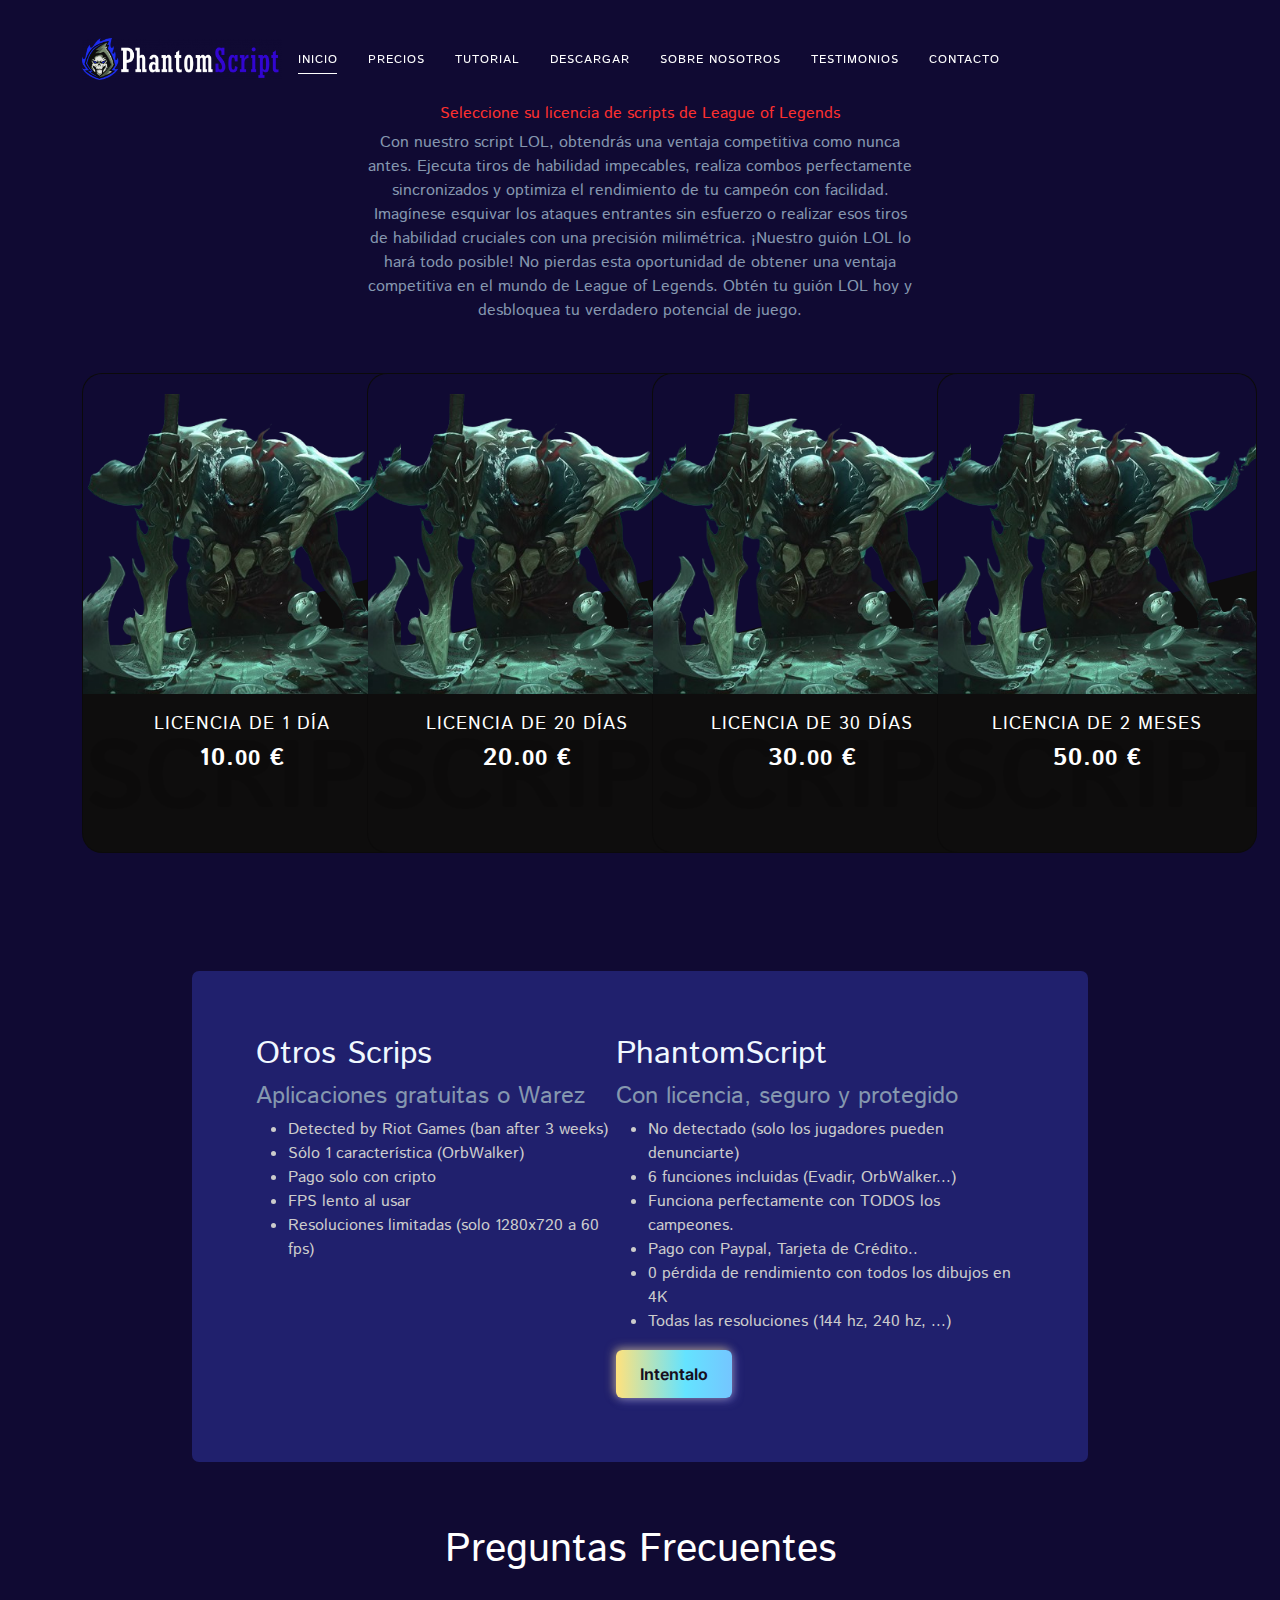
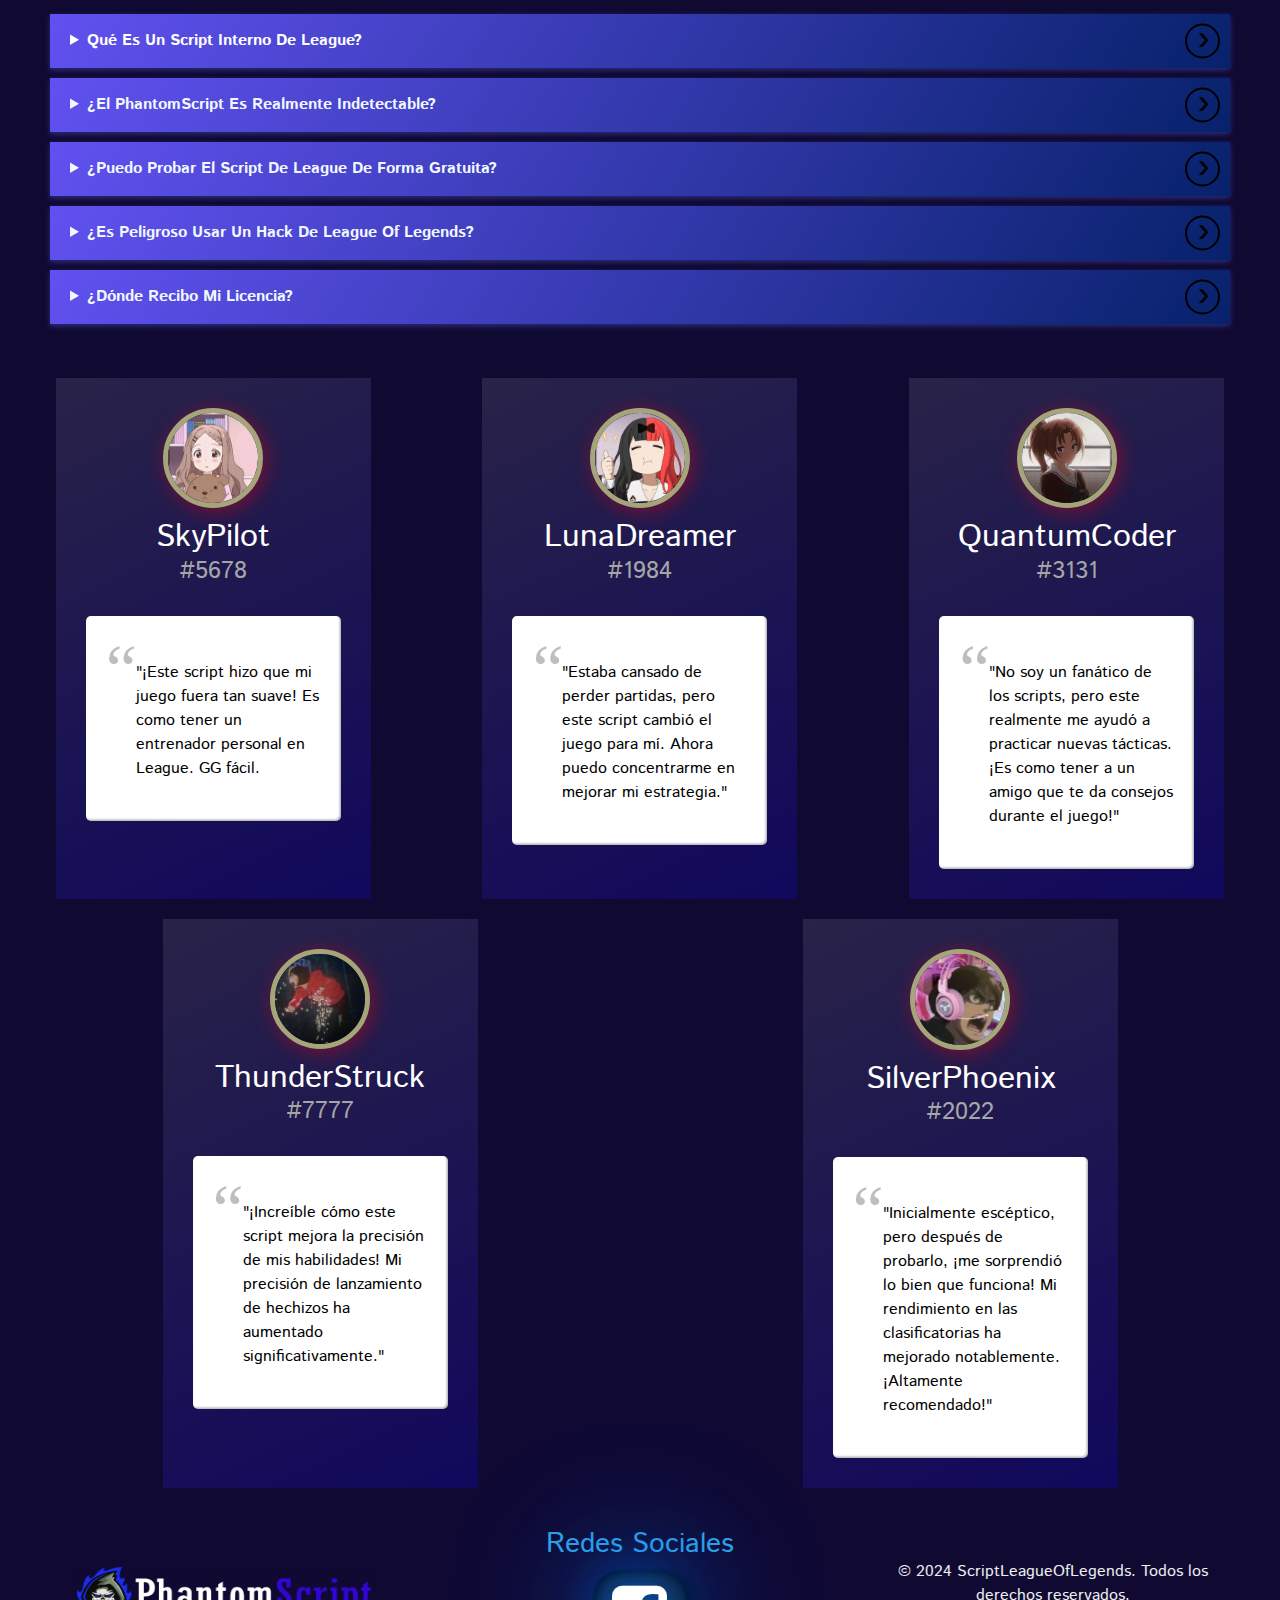
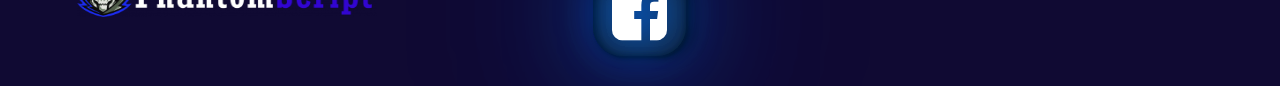
<file: precios.html>
<!DOCTYPE html>
<html lang="en">
<head>
    <meta charset="UTF-8">
    <meta name="viewport" content="width=device-width, initial-scale=1.0">
    <link href="https://cdn.jsdelivr.net/npm/bootstrap@5.3.2/dist/css/bootstrap.min.css" rel="stylesheet" integrity="sha384-T3c6CoIi6uLrA9TneNEoa7RxnatzjcDSCmG1MXxSR1GAsXEV/Dwwykc2MPK8M2HN" crossorigin="anonymous">
    <link rel="stylesheet" href="bosstrap/bootstrap.css">
    <link rel="stylesheet" href="css/footer.css">
    <link rel="stylesheet" href="https://cdn.jsdelivr.net/npm/bootstrap-icons@1.11.3/font/bootstrap-icons.min.css">
    <link rel="stylesheet" href="css/shops.css">
    <link rel="stylesheet" href="css/footer.css">
    <link rel="stylesheet" href="css/containerimagen.css">
    <link rel="stylesheet" href="css/button.css">
    <link rel="stylesheet" href="css/navbar.css">
    <link rel="stylesheet" href="css/shops2.css">
    <link rel="stylesheet" href="css/shops3.css">
    <link rel="stylesheet" href="css/icons.css">
    <link rel="stylesheet" href="https://stackpath.bootstrapcdn.com/font-awesome/4.7.0/css/font-awesome.min.css">
    <link rel="stylesheet" href="css/testimonios.css">
    <link rel="stylesheet" href="css/bustrap.css">
    <title>Precios</title>
</head>
<body>
  <header class="main-header">
    <div class="container">
      <nav class="navbar navbar-expand-lg main-nav px-0">
        <a class="navbar-brand" href="/mojo">
					      <img src="Imagenes/logo-weis-e1674439426700.webp" alt="rajeshdas.com">
					    </a>
        <button class="navbar-toggler" type="button" data-toggle="collapse" data-target="#mainMenu" aria-controls="mainMenu" aria-expanded="false" aria-label="Toggle navigation">
                        <span class="icon-bar icon-bar-1"></span>
                        <span class="icon-bar icon-bar-2"></span>
                        <span class="icon-bar icon-bar-3"></span>
                    </button>
        <div class="collapse navbar-collapse" id="mainMenu">
          <ul class="navbar-nav ml-auto text-uppercase f1">
            <li>
              <a href="index.html" class="active active-first">Inicio</a>
            </li>
            <li>
              <a href="precios.html">Precios</a>
            </li>
            <li>
              <a href="tutorial.html">Tutorial</a>
            </li>
            <li>
              <a href="#project">Descargar</a>
            </li>
            <li>
              <a href="#team">Sobre Nosotros</a>
            </li>
            <li>
              <a href="#testimony">Testimonios</a>
            </li>
            <li>
              <a href="#contact">Contacto</a>
            </li>
          </ul>
        </div>
      </nav>
    </div>
  </header>
  <section style="background-color: rgb(16, 10, 51);">
  <section class="section-products">
		<div class="container">
				<div class="row justify-content-center text-center">
						<div class="col-md-8 col-lg-6">
								<div class="header">
                  <br>
										<h3>Seleccione su licencia de scripts de League of Legends</h3>
										<p style="color: #8597af;">Con nuestro script LOL, obtendrás una ventaja competitiva como nunca antes. Ejecuta tiros de habilidad impecables, realiza combos perfectamente sincronizados y optimiza el rendimiento de tu campeón con facilidad. Imagínese esquivar los ataques entrantes sin esfuerzo o realizar esos tiros de habilidad cruciales con una precisión milimétrica. ¡Nuestro guión LOL lo hará todo posible! No pierdas esta oportunidad de obtener una ventaja competitiva en el mundo de League of Legends. Obtén tu guión LOL hoy y desbloquea tu verdadero potencial de juego.</p>
								</div>
						</div>
				</div>
				<div class="row">
						<div class="col-md-6 col-lg-4 col-xl-3">
              <div class="card">

                <div class="imgBox">
                  <img src="Imagenes/Pyke_0-removebg-preview.png" alt="mouse corsair" class="script-lol">
                </div>
                <div class="contentBox">
                  <h3>Licencia de 1 Día</h3>
                  <h2 class="price">10.<small>00</small> €</h2>
                  <a href="#" class="buy">Comprar ahora</a>
                </div>
              </div>
						</div>
						<div class="col-md-6 col-lg-4 col-xl-3">
              <div class="card">

                <div class="imgBox">
                  <img src="Imagenes/Pyke_0-removebg-preview.png" alt="mouse corsair" class="script-lol">
                </div>
              
                <div class="contentBox">
                  <h3>Licencia de 20 Días</h3>
                  <h2 class="price">20.<small>00</small> €</h2>
                  <a href="#" class="buy">Comprar ahora</a>
                </div>
              
              </div>
						</div>
						<div class="col-md-6 col-lg-4 col-xl-3">
              <div class="card">

                <div class="imgBox">
                  <img src="Imagenes/Pyke_0-removebg-preview.png" alt="mouse corsair" class="script-lol">
                </div>
              
                <div class="contentBox">
                  <h3>Licencia de 30 Días</h3>
                  <h2 class="price">30.<small>00</small> €</h2>
                  <a href="#" class="buy">Comprar ahora</a>
                </div>
              
              </div>
						</div>
						<div class="col-md-6 col-lg-4 col-xl-3">
              <div class="card">

                <div class="imgBox">
                  <img src="Imagenes/Pyke_0-removebg-preview.png" alt="mouse corsair" class="script-lol">
                </div>
              
                <div class="contentBox">
                  <h3>Licencia de 2 meses</h3>
                  <h2 class="price">50.<small>00</small> €</h2>
                  <a href="#" class="buy">Comprar ahora</a>
                </div>
              
              </div>
						</div>
				</div>
		</div>
</section>
<section>
<div class="container-shop3 flex-shop3">
  <div class="flex_content flex2">
      <h2 style="color: aliceblue;">Otros Scrips</h2>
      <h4 style="color: #8597af;">Aplicaciones gratuitas o Warez</h4>
      <ul>
          <li>Detected by Riot Games (ban after 3 weeks)</li>
          <li>Sólo 1 característica (OrbWalker)</li>
          <li>Pago solo con cripto</li>
          <li>FPS lento al usar</li>
          <li>Resoluciones limitadas (solo 1280x720 a 60 fps)</li>
      </ul>
  </div>
  <div class="flex_content">
      <h2 style="color: aliceblue;">PhantomScript</h2>
      <h4 style="color: #8597af;">Con licencia, seguro y protegido</h4>
      <ul>
          <li>No detectado (solo los jugadores pueden denunciarte)</li>
          <li>6 funciones incluidas (Evadir, OrbWalker...)</li>
          <li>Funciona perfectamente con TODOS los campeones.</li>
          <li>Pago con Paypal, Tarjeta de Crédito..</li>
          <li>0 pérdida de rendimiento con todos los dibujos en 4K</li>
          <li>Todas las resoluciones (144 hz, 240 hz, ...)</li>
      </ul>
      <button>
          Intentalo
      </button>
  </div>
</div>
</section>
<section class="section-2">
  <h1>Preguntas Frecuentes</h1>

<details class="accordion">
  <summary class="accordion-btn"  style="color: rgb(255, 255, 255);">Qué Es Un Script Interno De League?</summary>
  <div class="accordion-content">
    <p style="color: rgb(255, 255, 255);">
      Un script interno de LoL examina todos los datos del proceso/memoria de League of Legends. Cuando se procesan los datos recopilados, las acciones en el juego se realizan automáticamente enviando paquetes de red al servidor. Este es un ejemplo clásico de "pulsar espacio para ganar" que solía ser común en años anteriores. Como ejemplo, puedes minimizar la ventana de LoL, pero seguirás esquivando todas las habilidades enemigas en el juego.
    </p>
  </div>
</details>

<details class="accordion">
  <summary class="accordion-btn" style="color: aliceblue;">¿El PhantomScript Es Realmente Indetectable?</summary>
  <div class="accordion-content">
    <p style="color: rgb(255, 255, 255);">
      ¡Sí! Si utilizas nuestro hack de League of Legends de manera discreta, entonces no te pasará nada. Sin embargo, la regla de oro es la seguridad en primer lugar. No utilices scripts en tu cuenta principal.
    </p>
  </div>
</details>

<details class="accordion">
  <summary class="accordion-btn" style="color: aliceblue;">¿Puedo Probar El Script De League De Forma Gratuita?</summary>
  <div class="accordion-content">
    <p style="color: rgb(255, 255, 255);">
      No. La prueba gratuita ha sido abusada en pasado. Sin embargo, ofrecemos una licencia de un día con fines de prueba.
    </p>
  </div>
</details>

<details class="accordion">
  <summary class="accordion-btn" style="color: aliceblue;">¿Es Peligroso Usar Un Hack De League Of Legends?</summary>
  <div class="accordion-content">
    <p style="color: rgb(255, 255, 255);">
      Riot Games siempre está buscando nuevas formas de atrapar a los tramposos. Sin embargo, nuestro hack de League of Legends utiliza la técnica de elusión anti-trampas más sofisticada. Lo único de lo que debes preocuparte es de que otros jugadores te reporten. ¡No encontrarás un mejor hack de League of Legends en el mercado!
    </p>
  </div>
</details>
<details class="accordion">
  <summary class="accordion-btn" style="color: aliceblue;">¿Dónde Recibo Mi Licencia?</summary>
  <div class="accordion-content">
    <p style="color: rgb(255, 255, 255);">
      La licencia se envía por correo electrónico.
    </p>
  </div>
</details>
</section>
<br>
<section class="testimonial-container">
  <figure class="snip1390">
    <img src="Imagenes/297fb8f501aaf90fa10f2a5ab17cc38d.jpg" alt="profile-sample3" class="profile" />
    <figcaption>
      <h2>SkyPilot</h2>
      <h4>#5678</h4>
      <blockquote>"¡Este script hizo que mi juego fuera tan suave! Es como tener un entrenador personal en League. GG fácil.</blockquote>
    </figcaption>
  </figure>
  <figure class="snip1390 hover">
    <img src="Imagenes/4511a56ec145f9ffa11e197e4fbc8fa2.jpg" alt="profile-sample5" class="profile" />
    <figcaption>
      <h2>LunaDreamer</h2>
      <h4>#1984</h4>
      <blockquote>"Estaba cansado de perder partidas, pero este script cambió el juego para mí. Ahora puedo concentrarme en mejorar mi estrategia." </blockquote>
    </figcaption>
  </figure>
  <figure class="snip1390">
    <img src="Imagenes/5a2262afcf1d3cbd1128a8244fdb2e92.jpg" alt="profile-sample6" class="profile" />
    <figcaption>
      <h2>QuantumCoder</h2>
      <h4>#3131</h4>
      <blockquote>"No soy un fanático de los scripts, pero este realmente me ayudó a practicar nuevas tácticas. ¡Es como tener a un amigo que te da consejos durante el juego!"</blockquote>
    </figcaption>
  </figure>
  <figure class="snip1390">
    <img src="Imagenes/5b4d32e70696d062dd7c45ff484c5b1c.jpg" alt="profile-sample6" class="profile" />
    <figcaption>
      <h2>ThunderStruck</h2>
      <h4>#7777</h4>
      <blockquote>"¡Increíble cómo este script mejora la precisión de mis habilidades! Mi precisión de lanzamiento de hechizos ha aumentado significativamente."</blockquote>
    </figcaption>
  </figure>
  <figure class="snip1390">
    <img src="Imagenes/64166b77a101494eb2264e4f9ad6118f.jpg" alt="profile-sample6" class="profile" />
    <figcaption>
      <h2>SilverPhoenix</h2>
      <h4>#2022</h4>
      <blockquote>"Inicialmente escéptico, pero después de probarlo, ¡me sorprendió lo bien que funciona! Mi rendimiento en las clasificatorias ha mejorado notablemente. ¡Altamente recomendado!"</blockquote>
    </figcaption>
  </figure>
</section>
</section>
    <footer class="footer-container">
        <div class="footer-columnas">
            <img src="Imagenes/logo-weis-e1674439426700.webp" alt="Logo" width="300" height="50" class="d-inline-block align-text-top">
        </div>
        <div class="footer-columnas ">
            <h3>Redes Sociales</h3>
            <i class="fa fa-facebook-square" id="facebook"></i>
        </div>
        <div class="footer-columnas">
            <p>&copy; 2024 ScriptLeagueOfLegends. Todos los derechos reservados.</p>
        </div>
      </footer>
    <script src="https://cdn.jsdelivr.net/npm/bootstrap@5.3.2/dist/js/bootstrap.bundle.min.js" integrity="sha384-C6RzsynM9kWDrMNeT87bh95OGNyZPhcTNXj1NW7RuBCsyN/o0jlpcV8Qyq46cDfL" crossorigin="anonymous"></script>
</body>
</html>
</file>
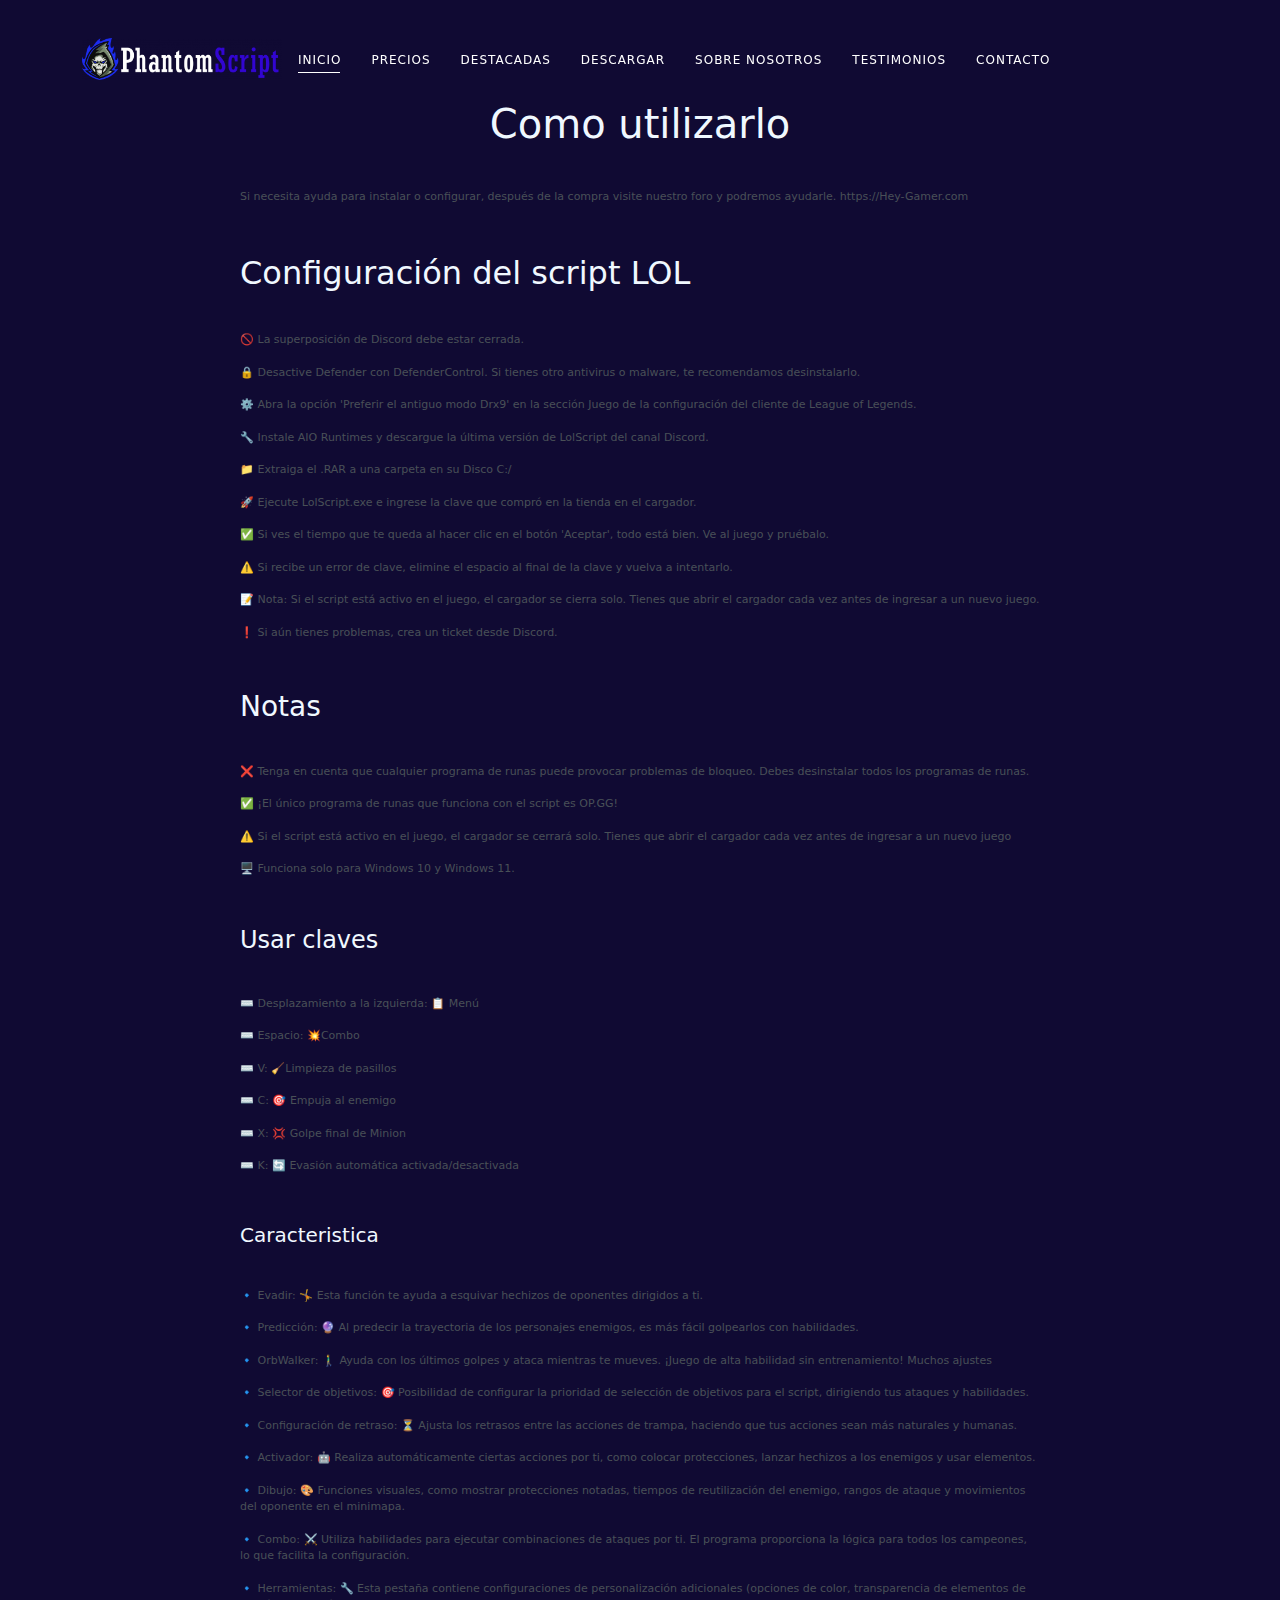
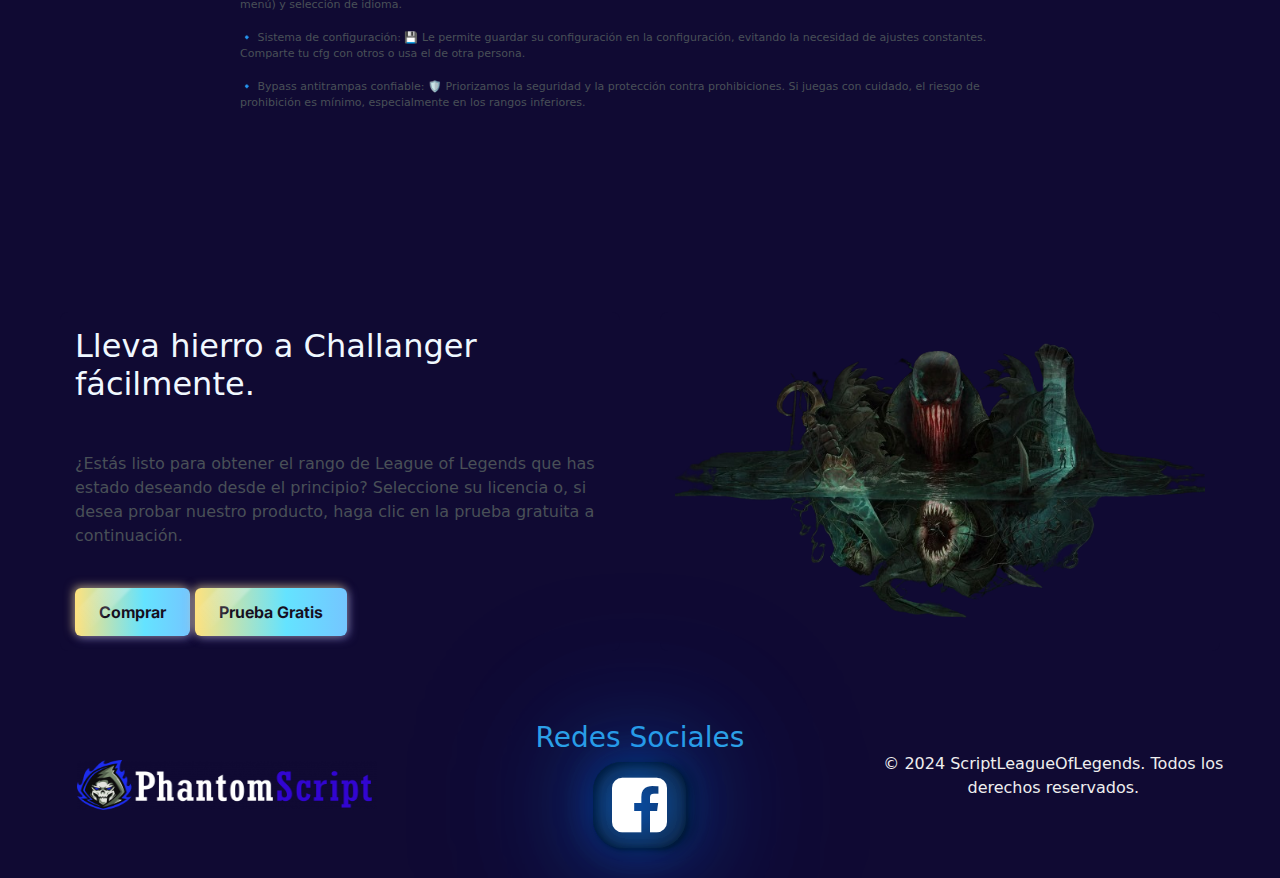
<file: tutorial.html>
<!DOCTYPE html>
<html lang="en">
<head>
    <meta charset="UTF-8">
    <meta name="viewport" content="width=device-width, initial-scale=1.0">
    <link href="https://cdn.jsdelivr.net/npm/bootstrap@5.3.2/dist/css/bootstrap.min.css" rel="stylesheet" integrity="sha384-T3c6CoIi6uLrA9TneNEoa7RxnatzjcDSCmG1MXxSR1GAsXEV/Dwwykc2MPK8M2HN" crossorigin="anonymous">
    <link rel="stylesheet" href="bosstrap/bootstrap.css">
    <link rel="stylesheet" href="https://cdn.jsdelivr.net/npm/bootstrap-icons@1.11.3/font/bootstrap-icons.min.css">
    <link rel="stylesheet" href="css/containertuto.css">
    <link rel="stylesheet" href="css/footer.css">
    <link rel="stylesheet" href="css/containerimagen.css">
    <link rel="stylesheet" href="css/button.css">
    <link rel="stylesheet" href="css/navbar.css">
    <link rel="stylesheet" href="css/icons.css">
    <link rel="stylesheet" href="https://stackpath.bootstrapcdn.com/font-awesome/4.7.0/css/font-awesome.min.css">
    <title>Tutorial</title>
</head>
<body>
  <header class="main-header">
    <div class="container">
      <nav class="navbar navbar-expand-lg main-nav px-0">
        <a class="navbar-brand" href="/mojo">
					      <img src="Imagenes/logo-weis-e1674439426700.webp" alt="rajeshdas.com">
					    </a>
        <button class="navbar-toggler" type="button" data-toggle="collapse" data-target="#mainMenu" aria-controls="mainMenu" aria-expanded="false" aria-label="Toggle navigation">
                        <span class="icon-bar icon-bar-1"></span>
                        <span class="icon-bar icon-bar-2"></span>
                        <span class="icon-bar icon-bar-3"></span>
                    </button>
        <div class="collapse navbar-collapse" id="mainMenu">
          <ul class="navbar-nav ml-auto text-uppercase f1">
            <li>
              <a href="index.html" class="active active-first">Inicio</a>
            </li>
            <li>
              <a href="precios.html">Precios</a>
            </li>
            <li>
              <a href="#service">Destacadas</a>
            </li>
            <li>
              <a href="#project">Descargar</a>
            </li>
            <li>
              <a href="#team">Sobre Nosotros</a>
            </li>
            <li>
              <a href="#testimony">Testimonios</a>
            </li>
            <li>
              <a href="#contact">Contacto</a>
            </li>
          </ul>
        </div>
      </nav>
    </div>
  </header>
    <section style="background-color: rgb(16, 10, 51);">
        <div class="container-section">
            <h1 style="text-align: center; color: aliceblue;">Como  utilizarlo </h1>
            <p>
                <br>
            </p>
            <p>Si necesita ayuda para instalar o configurar, después de la compra visite nuestro foro y podremos ayudarle. https://Hey-Gamer.com</p>
            <p>
                <br>
            </p>
            <h2 style="color: aliceblue;">Configuración del script LOL</h2>
            <p>
                <br>
            </p>
            <p>🚫 La superposición de Discord debe estar cerrada.</p>
            <p>🔒 Desactive Defender con DefenderControl. Si tienes otro antivirus o malware, te recomendamos desinstalarlo.</p>
            <p>⚙️ Abra la opción 'Preferir el antiguo modo Drx9' en la sección Juego de la configuración del cliente de League of Legends.</p>
            <p>🔧 Instale AIO Runtimes y descargue la última versión de LolScript del canal Discord.</p>
            <p>📁 Extraiga el .RAR a una carpeta en su Disco C:/</p>
            <p>🚀 Ejecute LolScript.exe e ingrese la clave que compró en la tienda en el cargador.</p>
            <p>✅ Si ves el tiempo que te queda al hacer clic en el botón 'Aceptar', todo está bien. Ve al juego y pruébalo.</p>
            <p>⚠️ Si recibe un error de clave, elimine el espacio al final de la clave y vuelva a intentarlo.</p>
            <p>📝 Nota: Si el script está activo en el juego, el cargador se cierra solo. Tienes que abrir el cargador cada vez antes de ingresar a un nuevo juego.</p>
            <p>❗️ Si aún tienes problemas, crea un ticket desde Discord.</p>
            <p>
                <br>
            </p>
            <h3 style="color: aliceblue;">Notas</h3>
            <p>
                <br>
            </p>
            <p>❌ Tenga en cuenta que cualquier programa de runas puede provocar problemas de bloqueo. Debes desinstalar todos los programas de runas.</p>
            <p>✅ ¡El único programa de runas que funciona con el script es OP.GG!</p>
            <p>⚠️ Si el script está activo en el juego, el cargador se cerrará solo. Tienes que abrir el cargador cada vez antes de ingresar a un nuevo juego</p>
            <p>🖥️ Funciona solo para Windows 10 y Windows 11.</p>
            <p>
                <br>
            </p>
            <h4 style="color: aliceblue;">Usar claves</h4>
            <p>
                <br>
            </p>
            <p>⌨️ Desplazamiento a la izquierda: 📋 Menú</p>
            <p>⌨️ Espacio: 💥Combo</p>
            <p>⌨️ V: 🧹Limpieza de pasillos</p>
            <p>⌨️ C: 🎯 Empuja al enemigo</p>
            <p>⌨️ X: 💢 Golpe final de Minion</p>
            <p>⌨️ K: 🔄 Evasión automática activada/desactivada</p>
            <p>
                <br>
            </p>
            <h5 style="color: aliceblue;">Caracteristica </h5>
            <p>
                <br>
            </p>
            <p>🔹 Evadir: 🤸 Esta función te ayuda a esquivar hechizos de oponentes dirigidos a ti.</p>
            <p>🔹 Predicción: 🔮 Al predecir la trayectoria de los personajes enemigos, es más fácil golpearlos con habilidades.</p>
            <p>🔹 OrbWalker: 🚶‍♂️ Ayuda con los últimos golpes y ataca mientras te mueves. ¡Juego de alta habilidad sin entrenamiento! Muchos ajustes</p>
            <p>🔹 Selector de objetivos: 🎯 Posibilidad de configurar la prioridad de selección de objetivos para el script, dirigiendo tus ataques y habilidades.</p>
            <p>🔹 Configuración de retraso: ⏳ Ajusta los retrasos entre las acciones de trampa, haciendo que tus acciones sean más naturales y humanas.</p>
            <p>🔹 Activador: 🤖 Realiza automáticamente ciertas acciones por ti, como colocar protecciones, lanzar hechizos a los enemigos y usar elementos.</p>
            <p>🔹 Dibujo: 🎨 Funciones visuales, como mostrar protecciones notadas, tiempos de reutilización del enemigo, rangos de ataque y movimientos del oponente en el minimapa.</p>
            <p>🔹 Combo: ⚔️ Utiliza habilidades para ejecutar combinaciones de ataques por ti. El programa proporciona la lógica para todos los campeones, lo que facilita la configuración.</p>
            <p>🔹 Herramientas: 🔧 Esta pestaña contiene configuraciones de personalización adicionales (opciones de color, transparencia de elementos de menú) y selección de idioma.</p>
            <p>🔹 Sistema de configuración: 💾 Le permite guardar su configuración en la configuración, evitando la necesidad de ajustes constantes. Comparte tu cfg con otros o usa el de otra persona. </p>
            <p>🔹 Bypass antitrampas confiable: 🛡️ Priorizamos la seguridad y la protección contra prohibiciones. Si juegas con cuidado, el riesgo de prohibición es mínimo, especialmente en los rangos inferiores.</p>
        </div>
        <br>
    </section>
    <section class="contenedor-dos-columnas" style="background-color: rgb(16, 10, 51);">
        <div class="container-section2">
          <div class="row-section2">
            <div class="column-section2">
              <h2 style="color: aliceblue;">Lleva hierro a Challanger fácilmente.</h2>
              <p>
                <br>
              </p>
              <p>¿Estás listo para obtener el rango de League of Legends que has estado deseando desde el principio? Seleccione su licencia o, si desea probar nuestro producto, haga clic en la prueba gratuita a continuación.</p>
              <br>
              <button>
                Comprar
                <svg width="79" height="46" viewBox="0 0 79 46" fill="none" xmlns="http://www.w3.org/2000/svg">
                <g filter="url(#filter0_f_618_1123)">
                  <path d="M42.9 2H76.5L34.5 44H2L42.9 2Z" fill="url(#paint0_linear_618_1123)"/>
                </g>
                <defs>
                  <filter id="filter0_f_618_1123" x="0" y="0" width="78.5" height="46" filterUnits="userSpaceOnUse" color-interpolation-filters="sRGB">
                    <feFlood flood-opacity="0" result="BackgroundImageFix"/>
                    <feBlend mode="normal" in="SourceGraphic" in2="BackgroundImageFix" result="shape"/>
                    <feGaussianBlur stdDeviation="1" result="effect1_foregroundBlur_618_1123"/>
                  </filter>
                  <linearGradient id="paint0_linear_618_1123" x1="76.5" y1="2.00002" x2="34.5" y2="44" gradientUnits="userSpaceOnUse">
                    <stop stop-color="white" stop-opacity="0.6"/>
                    <stop offset="1" stop-color="white" stop-opacity="0.05"/>
                  </linearGradient>
                </defs>
              </svg>
              </button>
              <button>
                Prueba Gratis
                <svg width="79" height="46" viewBox="0 0 79 46" fill="none" xmlns="http://www.w3.org/2000/svg">
                <g filter="url(#filter0_f_618_1123)">
                  <path d="M42.9 2H76.5L34.5 44H2L42.9 2Z" fill="url(#paint0_linear_618_1123)"/>
                </g>
                <defs>
                  <filter id="filter0_f_618_1123" x="0" y="0" width="78.5" height="46" filterUnits="userSpaceOnUse" color-interpolation-filters="sRGB">
                    <feFlood flood-opacity="0" result="BackgroundImageFix"/>
                    <feBlend mode="normal" in="SourceGraphic" in2="BackgroundImageFix" result="shape"/>
                    <feGaussianBlur stdDeviation="1" result="effect1_foregroundBlur_618_1123"/>
                  </filter>
                  <linearGradient id="paint0_linear_618_1123" x1="76.5" y1="2.00002" x2="34.5" y2="44" gradientUnits="userSpaceOnUse">
                    <stop stop-color="white" stop-opacity="0.6"/>
                    <stop offset="1" stop-color="white" stop-opacity="0.05"/>
                  </linearGradient>
                </defs>
              </svg>
              </button>
            </div>
            <div class="column-section2">
                <img src="Imagenes/jason-chan-pyke-illustration-web-large-removebg-preview.png" alt="Descripción de la imagen">
            </div>
          </div>
        </div>
 </section>
    <footer class="footer-container">
        <div class="footer-columnas">
            <img src="Imagenes/logo-weis-e1674439426700.webp" alt="Logo" width="300" height="50" class="d-inline-block align-text-top">
        </div>
        <div class="footer-columnas">
            <h3>Redes Sociales</h3>
            <i class="fa fa-facebook-square" id="facebook"></i>
        </div>
        <div class="footer-columnas">
            <p>&copy; 2024 ScriptLeagueOfLegends. Todos los derechos reservados.</p>
        </div>
      </footer>
    <script src="https://cdn.jsdelivr.net/npm/bootstrap@5.3.2/dist/js/bootstrap.bundle.min.js" integrity="sha384-C6RzsynM9kWDrMNeT87bh95OGNyZPhcTNXj1NW7RuBCsyN/o0jlpcV8Qyq46cDfL" crossorigin="anonymous"></script>
</body>
</html>
</file>
<file: css/footer.css>
.footer-container {
    display: flex;
    justify-content: space-around; 
    align-items: center;
    background-color:  rgb(16, 10, 51);
    color: #eeeeee;
    padding: 30px 20px;
    text-align: center;
}

.footer-columnas {
    flex: 1; 
    padding: 0 20px; 
}

.footer-column img {
    width: 100%; 
    height: auto;
}

.footer-column h3 {
    margin-bottom: 10px;
}

.footer-column p {
    margin: 0;
}
</file>
<file: css/shops.css>
@import url('https://fonts.googleapis.com/css2?family=Poppins:wght@400;500&display=swap');

a,
a:hover {
    text-decoration: none;
    color: inherit;
}

.section-products {
    padding: 80px 0 54px;
}

.section-products .header {
    margin-bottom: 50px;
}

.section-products .header h3 {
    font-size: 1rem;
    color: #fe302f;
    font-weight: 500;
}

.section-products .header h2 {
    font-size: 2.2rem;
    font-weight: 400;
    color: #020000; 
}

.section-products .single-product {
    margin-bottom: 26px;
}

.section-products .single-product .part-1 {
    position: relative;
    height: 290px;
    max-height: 290px;
    margin-bottom: 20px;
    overflow: hidden;
}

.section-products .single-product .part-1::before {
		position: absolute;
		content: "";
		top: 0;
		left: 0;
		width: 100%;
		height: 100%;
		z-index: -1;
		transition: all 0.3s;
}

.section-products .single-product:hover .part-1::before {
		transform: scale(1.2,1.2) rotate(5deg);
}

.section-products #product-1 .part-1::before {
    background: url("https://i.ibb.co/L8Nrb7p/1.jpg") no-repeat center;
    background-size: cover;
		transition: all 0.3s;
}

.section-products #product-2 .part-1::before {
    background: url("https://i.ibb.co/cLnZjnS/2.jpg") no-repeat center;
    background-size: cover;
}

.section-products #product-3 .part-1::before {
    background: url("https://i.ibb.co/L8Nrb7p/1.jpg") no-repeat center;
    background-size: cover;
}

.section-products #product-4 .part-1::before {
    background: url("https://i.ibb.co/cLnZjnS/2.jpg") no-repeat center;
    background-size: cover;
}

.section-products .single-product .part-1 .discount,
.section-products .single-product .part-1 .new {
    position: absolute;
    top: 15px;
    left: 20px;
    color: #ffffff;
    background-color: #fafafa;
    padding: 2px 8px;
    text-transform: uppercase;
    font-size: 0.85rem;
}

.section-products .single-product .part-1 .new {
    left: 0;
    background-color: #444444;
}

.section-products .single-product .part-1 ul {
    position: absolute;
    bottom: -41px;
    left: 20px;
    margin: 0;
    padding: 0;
    list-style: none;
    opacity: 0;
    transition: bottom 0.5s, opacity 0.5s;
}

.section-products .single-product:hover .part-1 ul {
    bottom: 30px;
    opacity: 1;
}

.section-products .single-product .part-1 ul li {
    display: inline-block;
    margin-right: 4px;
}

.section-products .single-product .part-1 ul li a {
    display: inline-block;
    width: 40px;
    height: 40px;
    line-height: 40px;
    background-color: #ffffff;
    color: #444444;
    text-align: center;
    box-shadow: 0 2px 20px rgb(50 50 50 / 10%);
    transition: color 0.2s;
}

.section-products .single-product .part-1 ul li a:hover {
    color: #fe302f;
}

.section-products .single-product .part-2 .product-title {
    font-size: 1rem;
}

.section-products .single-product .part-2 h4 {
    display: inline-block;
    font-size: 1rem;
}

.section-products .single-product .part-2 .product-old-price {
    position: relative;
    padding: 0 7px;
    margin-right: 2px;
    opacity: 0.6;
}

.section-products .single-product .part-2 .product-old-price::after {
    position: absolute;
    content: "";
    top: 50%;
    left: 0;
    width: 100%;
    height: 1px;
    background-color: #444444;
    transform: translateY(-50%);
}
</file>
<file: css/containerimagen.css>
.container-section2 {
    max-width: 1200px;
    margin: 0 auto;
    padding: 20px;
  }

  .row-section2 {
    display: flex;
    flex-wrap: wrap;
    justify-content: space-between;
  }

  .column-section2 {
    flex-basis: calc(50% - 20px); 
    margin-bottom: 20px;
    background-color: #f2f2f2;
    padding: 15px;
    border-radius: 8px;
    background-color: rgb(16, 10, 51)
  }
  .column-section2 img {
    max-width: 100%;
    height: auto; 
    border-radius: 8px; 
  }

  @media screen and (max-width: 768px) {
    .column.section2 {
      flex-basis: 100%;
    }
  }
</file>
<file: css/button.css>
@import url('https://fonts.googleapis.com/css2?family=Inter:wght@100..900&display=swap');
button {
  animation: 1.5s ease infinite alternate running shimmer;
  background: linear-gradient(90deg, #FFE27D 0%, #64E3FF 30%, #9192FF 85%);
  background-size: 200% 100%;
  border: none;
	border-radius: 6px;
  box-shadow: -2px -2px 10px rgba(255, 227, 126, 0.5), 2px 2px 10px rgba(144, 148, 255, 0.5);
  color: #170F1E;
  cursor: pointer;
	font-family: 'Inter', sans-serif;
  font-size: 16px;
	font-weight: 670;
  line-height: 24px;
  overflow: hidden;
  padding: 12px 24px;
  position: relative;
  text-decoration: none;
  transition: 0.2s;
  
  svg {
    left: -20px;
    opacity: 0.5;
    position: absolute;
    top: -2px;
    transition: 0.5s cubic-bezier(.5,-0.5,.5,1.5);
  }
  
  &:hover svg {
    opacity: 0.8;
    transform: translateX(50px) scale(1.5);
  }
  
  &:hover {
    transform: rotate(-3deg);
  }
  
  &:active {
    transform: scale(0.95) rotate(-3deg);
  }

}

@keyframes shimmer {
  to {
    background-size: 100% 100%;
    box-shadow: -2px -2px 6px rgba(255, 227, 126, 0.5), 2px 2px 6px rgba(144, 148, 255, 0.5);
  }
}
</file>
<file: css/navbar.css>
body {
    background: #2d2d7f !important;
  }
  [data-target="#mainMenu"] {
    position: relative;
    z-index: 999;
  }
  
  #mainMenu li > a {
    font-size: 12px;
    letter-spacing: 1px;
    color: #fff;
    font-weight: 400;
    position: relative;
    z-index: 1;
    text-decoration: none;
  }
  
  .main-header.fixed-nav #mainMenu li > a {
    color: #fff;
    text-decoration: none;
  }
  
  #mainMenu li:not(:last-of-type) {
    margin-right: 30px;
  }
  
  #mainMenu li > a::before {
    position: absolute;
    content: "";
    width: calc(100% - 1px);
    height: 1px;
    background: #fff;
    bottom: -6px;
    left: 0;
  
    -webkit-transform: scale(0, 1);
    -ms-transform: scale(0, 1);
    transform: scale(0, 1);
    -webkit-transform-origin: right center;
    -ms-transform-origin: right center;
    transform-origin: right center;
    z-index: -1;
  
    -webkit-transition: transform 0.5s ease;
    transition: transform 0.5s ease;
  }
  
  #mainMenu li > a:hover::before,
  #mainMenu li > a.active::before {
    -webkit-transform: scale(1, 1);
    -ms-transform: scale(1, 1);
    transform: scale(1, 1);
    -webkit-transform-origin: left center;
    -ms-transform-origin: left center;
    transform-origin: left center;
  }
  
  .main-header.fixed-nav #mainMenu li > a::before {
    background: #000;
  }
  
  .main-header {
    position: fixed;
    top: 25px;
    left: 0;
    z-index: 99;
    width: 100%;
    -webkit-transition: all 0.4s ease;
    transition: all 0.4s ease;
  }
  
  .main-header.fixed-nav {
    top: 0;
    background: #fff;
    -webkit-box-shadow: 0 8px 12px -8px rgba(0, 0, 0, 0.09);
    box-shadow: 0 8px 12px -8px rgba(0, 0, 0, 0.09);
    -webkit-transition: all 0.4s ease;
    transition: all 0.4s ease;
  }
  
  .main-header.fixed-nav .navbar-brand > img:last-of-type {
    display: block;
  }
  
  .main-header.fixed-nav .navbar-brand > img:first-of-type {
    display: none;
  }
  .navbar-brand {
    color: #fff;
  }
  .main-header .navbar-brand img {
    max-width: 200px;
    animation: fadeInLeft 0.4s both 0.4s;
  }
  
  @media (max-width: 991px) {
    
    .collapse.in {
      display: block !important;
      padding: 0;
      clear: both;
    }
  
    .navbar-toggler {
      margin: 0;
      padding: 0;
      width: 40px;
      height: 40px;
      position: absolute;
      top: 25px;
      right: 0;
      border: none;
      border-radius: 0;
      outline: none !important;
    }
  
    .main-header .navbar {
      float: none;
      width: 100%;
      padding-left: 0;
      padding-right: 0;
      text-align: center;
    }
  
    .main-header .navbar-nav {
      margin-top: 70px;
    }
  
    .main-header .navbar-nav li .nav-link {
      text-align: center;
      padding: 20px 15px;
      border-radius: 0px;
    }
  
    
    .main-header .navbar-toggler .icon-bar {
      background-color: #fff;
      margin: 0 auto 6px;
      border-radius: 0;
      width: 30px;
      height: 3px;
      position: absolute;
      right: 0;
      -webkit-transition: all 0.2s ease;
      transition: all 0.2s ease;
    }
  
    .main-header .navbar .navbar-toggler .icon-bar:first-child {
      margin-top: 3px;
    }
  
    .main-header .navbar-toggler .icon-bar-1 {
      width: 10px;
      top: 0px;
    }
  
    .main-header .navbar-toggler .icon-bar-2 {
      width: 16px;
      top: 12px;
    }
  
    .main-header .navbar-toggler .icon-bar-3 {
      width: 20px;
      top: 21px;
    }
  
    .main-header .current .icon-bar {
      margin-bottom: 5px;
      border-radius: 0;
      display: block;
    }
  
    .main-header .current .icon-bar-1 {
      width: 18px;
    }
  
    .main-header .current .icon-bar-2 {
      width: 30px;
    }
  
    .main-header .current .icon-bar-3 {
      width: 10px;
    }
  
    .main-header .navbar-toggler:hover .icon-bar {
      background-color: #fff;
    }
  
    .main-header .navbar-toggler:focus .icon-bar {
      background-color: #fff;
    }
  
   
  }
</file>
<file: css/shops2.css>
@import url("https://fonts.googleapis.com/css2?family=Istok+Web:wght@400;700&display=swap");

* {
  margin: 0;
  padding: 0;
  font-family: "Istok Web", sans-serif;
}


.card {
  position: relative;
  width: 320px;
  height: 480px;
  background: #0e0d0d;
  border-radius: 20px;
  overflow: hidden;
}

.card::before {
  content: "";
  position: absolute;
  top: -50%;
  width: 100%;
  height: 100%;
  background:rgb(16, 10, 51);;
  transform: skewY(345deg);
  transition: 0.5s;
}

.card:hover::before {
  top: -70%;
  transform: skewY(390deg);
}

.card::after {
  content: "SCRIPT";
  position: absolute;
  bottom: 0;
  left: 0;
  font-weight: 600;
  font-size: 6em;
  color: rgba(0, 0, 0, 0.1);
}

.card .imgBox {
  position: relative;
  width: 100%;
  display: flex;
  justify-content: center;
  align-items: center;
  padding-top: 20px;
  z-index: 1;
}
/*
.card .imgBox img {
    max-width: 100%;
    
    transition: .5s;
}

.card:hover .imgBox img {
    max-width: 50%;
      
}
*/
.card .contentBox {
  position: relative;
  padding: 20px;
  display: flex;
  justify-content: center;
  align-items: center;
  flex-direction: column;
  z-index: 2;
}

.card .contentBox h3 {
  font-size: 18px;
  color: white;
  font-weight: 500;
  text-transform: uppercase;
  letter-spacing: 1px;
}

.card .contentBox .price {
  font-size: 24px;
  color: white;
  font-weight: 700;
  letter-spacing: 1px;
}

.card .contentBox .buy {
  position: relative;
  top: 100px;
  opacity: 0;
  padding: 10px 30px;
  margin-top: 15px;
  color: #000000;
  text-decoration: none;
  background: #2d2d7f;
  border-radius: 30px;
  text-transform: uppercase;
  letter-spacing: 1px;
  transition: 0.5s;
}

.card:hover .contentBox .buy {
  top: 0;
  opacity: 1;
}

.script-lol {
  height: 300px;
  width: auto;
}
</file>
<file: css/shops3.css>
.container-shop3 {
    background-color: #20206d;
    color: #cccccc;
    font-family: "Nunito", sans-serif;
    width: 70%;
    border-radius: 7px;
    padding: 5%;
    margin: 5% auto;
  }
  
  .flex-shop3 {
    display: flex;
    justify-content: space-around;
  
    & {
      border-right: 0.1px solid #04041f(178, 170, 171, 0.185);
    }
  
    &_content {
      padding: 5% 10%;
      flex: 1;
  
      h2 {
        font-weight: 600;
      }
  
      h4 {
        font-weight: 400;
      }
  
      span {
        font-weight: 200;
      }
  
      h4 {
        margin: 0;
      }
  
      ul {
        padding-inline-start: 7%;
        margin: 20% 0;
  
        li {
          font-weight: 200;
        }
      }
  
      button {
        outline: none;
        border: none;
        background: #2d2d7f;
        color: #ffffff;
        width: 100%;
        height: 50px;
        border-radius: 5px;
        font-family: "Nunito", sans-serif;
        cursor: pointer;
      }
  
      &:nth-of-type(1) {
        button {
          background: transparent;
          border: 1px solid #ffffff;
          color: #2d2d7f;
        }
      }
    }
  }
  
  @media screen and (max-width: 540px) {
    .flex {
      flex-direction: column;
  
      &{
        border: none;
      }
    }
  }
</file>
<file: css/icons.css>
* {
    margin: 0;
    padding: 0;
  }
  .container-icono {
    display: flex;
    justify-content: center;
    align-items: center;
    height: 100vh;
    width: 100vw;
  }
  #apple,
  #twitter,
  #github,
  #facebook {
    font-size: 4em;
    background-color: #18191f;
    color: #fff;
    box-shadow: 2px 2px 2px #00000080, 10px 1px 12px #00000080,
      2px 2px 10px #00000080, 2px 2px 3px #00000080, inset 2px 2px 10px #00000080,
      inset 2px 2px 10px #00000080, inset 2px 2px 10px #00000080,
      inset 2px 2px 10px #00000080;
    border-radius: 29px;
    padding: 11px 19px;
    margin: 0 40px;
    animation: animate 3s linear infinite;
    text-shadow: 0 0 50px #0072ff, 0 0 100px #0072ff, 0 0 150px #0072ff,
      0 0 200px #0072ff;
  }
  #twitter {
    animation-delay: 0.3s;
  }
  #facebook {
    animation-delay: 0.7s;
  }
  #github {
    animation-delay: 0.1s;
  }
  
  @keyframes animate {
    from {
      filter: hue-rotate(0deg);
    }
    to {
      filter: hue-rotate(360deg);
    }
  }
</file>
<file: css/bustrap.css>
@import url("https://fonts.googleapis.com/css?family=Montserrat:400,400i,700");

* {
  box-sizing: border-box;
}



.section-2 {
  font-family: Montserrat, sans-serif;
  margin: 20px 50px;
}

section {
  height: 100%; /* Make each section fill the entire viewport height */
}

h1 {
  text-align: center;
  color: #fff;
  margin: 40px;
}

.accordion {
  margin-bottom: 10px;

  .accordion-btn {
    position: relative;
    background-color: #ffffff;
    background-image: linear-gradient(122deg, #6151f0, #07226b);
    border: none;
    padding: 15px 20px;
    text-align: left;
    cursor: pointer;
    font-weight: bold;
    box-shadow: 0px 2px 5px 0px #2d2d7f;
    list-style-image: none;

    &::-webkit-details-marker {
      background: none;
      color: transparent;
    }

    &::after {
      content: "›";
      position: absolute;
      top: 50%;
      right: 10px;
      font-size: 35px;
      font-family: monospace;
      width: 35px;
      height: 35px;
      text-align: center;
      border-radius: 50%;
      color: #000000;
      border: 2px solid #000000;
      transform: translate(0%, -50%) rotate(0deg);
      box-sizing: border-box;
      display: flex;
      align-items: center;
      padding-bottom: 4px;
      padding-left: 2px;
      justify-content: center;
      font-weight: normal;
      transition: all .3s ease;
    }
  }

  .accordion-content {
    box-shadow: 0px 2px 5px 0px rgba(0, 0, 0, 0.25);

    > * {
      padding: 10px 20px;
    }
  }

  &[open] {
    .accordion-btn::after {
      transform: translate(0%, -50%) rotate(90deg);
    }

    summary ~ * {
      overflow: hidden;
      animation: heightUp 1s ease-in-out;
    }
  }
}

@keyframes heightUp {
  0% {
    max-height: 0;
  }
  100% {
    max-height: 2000px;
  }
}
</file>
<file: css/containertuto.css>
.container-section {
  max-width: 800px;
  margin: 0 auto;
  padding: 100px 0px 140px;
}
.container-section p {
  font-size: 11px;
}
</file>
<file: css/testimonios.css>
@import url(https://fonts.googleapis.com/css?family=Roboto:300,400);
@import url(https://maxcdn.bootstrapcdn.com/font-awesome/4.4.0/css/font-awesome.min.css);
figure.snip1390 {
    display: inline-block; 
    font-family: 'Roboto', Arial, sans-serif;
    position: relative;
    overflow: hidden;
    margin: 10px;
    min-width: 230px;
    max-width: 315px;
    width: 100%;
    color: #000000;
    text-align: center;
    font-size: 16px;
    background-color: rgb(16, 10, 51);;
    padding: 30px;
    background-image: linear-gradient(-25deg, rgba(17, 0, 255, 0.2) 0%, rgba(255, 255, 255, 0.1) 100%);
    -webkit-box-sizing: border-box;
    box-sizing: border-box;
  }
figure.snip1390 *,
figure.snip1390 *:before,
figure.snip1390 *:after {
  -webkit-box-sizing: border-box;
  box-sizing: border-box;
  -webkit-transition: all 0.35s ease;
  transition: all 0.35s ease;
}
figure.snip1390 figcaption {
  width: 100%;
}
figure.snip1390 h2,
figure.snip1390 h4,
figure.snip1390 blockquote {
  margin: 0;
}
figure.snip1390 h2,
figure.snip1390 h4 {
  font-weight: 300;
}
figure.snip1390 h2 {
  color: #ffffff;
}
figure.snip1390 h4 {
  color: #a6a6a6;
}
figure.snip1390 blockquote {
  font-size: 1em;
  padding: 45px 20px 40px 50px;
  margin-top: 30px;
  background-color: #ffffff;
  border-radius: 5px;
  box-shadow: inset -1.4px -1.4px 2px rgba(0, 0, 0, 0.3);
  text-align: left;
  position: relative;
}
figure.snip1390 blockquote:before {
  font-family: 'FontAwesome';
  content: "\201C";
  position: absolute;
  font-size: 70px;
  opacity: 0.25;
  font-style: normal;
  top: 0px;
  left: 20px;
}
figure.snip1390 .profile {
  width: 100px;
  border-radius: 50%;
  display: inline-block;
  box-shadow: 3px 3px 20px rgba(255, 0, 0, 0.4);
  margin-bottom: 10px;
  border: solid 5px #A6A57A;
}
.testimonial-container {
    display: flex;
    flex-wrap: wrap;
    justify-content: space-around; 
  }
</file>
